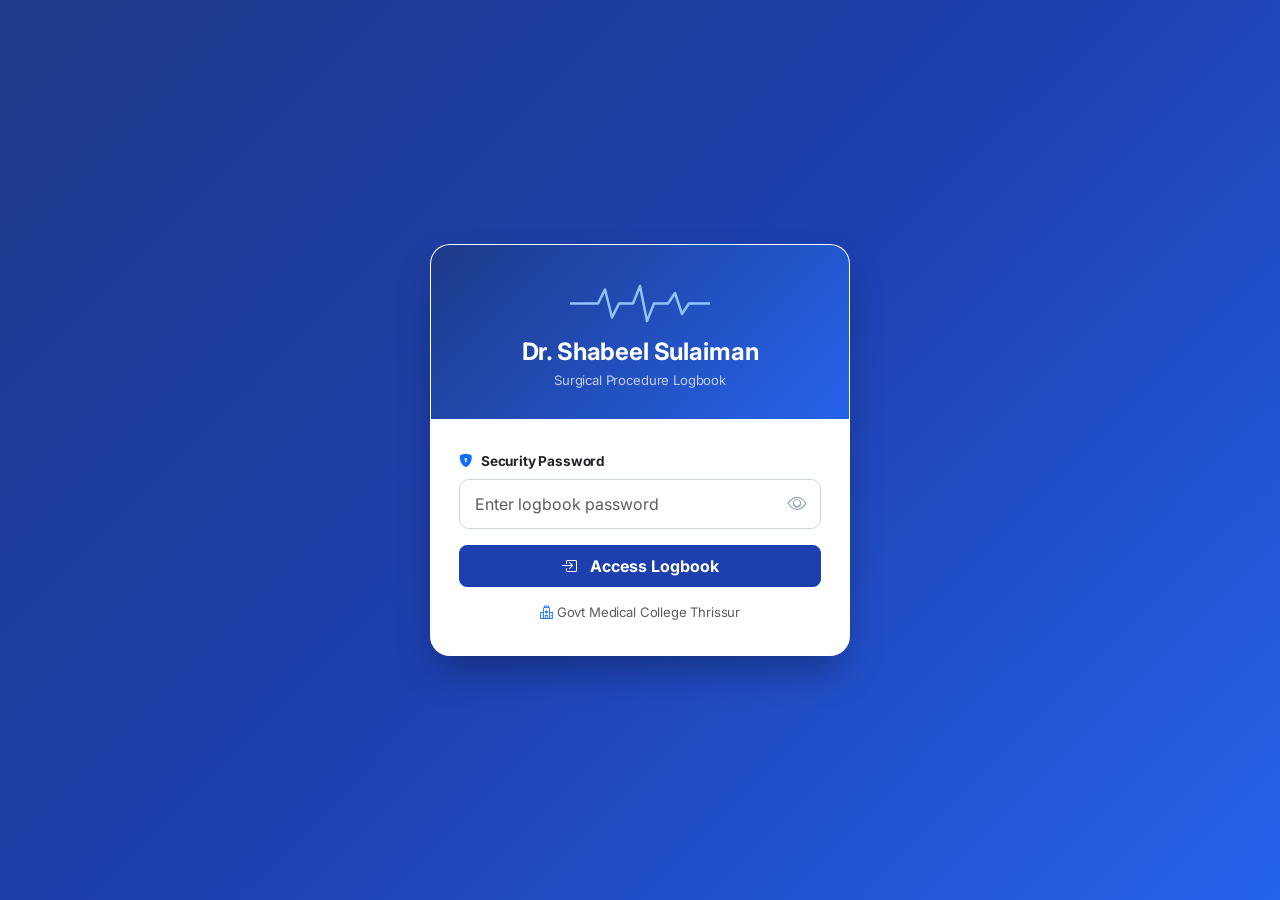
<file: index.html>
<!DOCTYPE html>
<html lang="en">
<head>
    <meta charset="UTF-8">
    <meta name="viewport" content="width=device-width, initial-scale=1.0, maximum-scale=1.0, user-scalable=no">
    <title>Dr. Shabeel Sulaiman's Logbook - Surgical Procedure Log</title>
    
    <!-- Google Fonts: Inter (Best Mobile UI Font) -->
    <link rel="preconnect" href="https://fonts.googleapis.com">
    <link rel="preconnect" href="https://fonts.gstatic.com" crossorigin>
    <link href="https://fonts.googleapis.com/css2?family=Inter:wght@400;500;600;700;800&display=swap" rel="stylesheet">
    
    <!-- Bootstrap CSS -->
    <link href="https://cdn.jsdelivr.net/npm/bootstrap@5.3.0/dist/css/bootstrap.min.css" rel="stylesheet">
    <!-- Bootstrap Icons -->
    <link rel="stylesheet" href="https://cdn.jsdelivr.net/npm/bootstrap-icons@1.11.0/font/bootstrap-icons.css">
    <!-- Custom CSS -->
    <link rel="stylesheet" href="styles.css">
</head>
<body>
    <!-- Authentication Check -->
    <script>
        // Check if user is authenticated
        if (sessionStorage.getItem('authenticated') !== 'true') {
            window.location.href = 'login.html';
        }
        
        // Logout function
        function logout() {
            sessionStorage.removeItem('authenticated');
            window.location.href = 'login.html';
        }
        
        // Prevent back button after logout
        window.addEventListener('pageshow', function(event) {
            if (event.persisted || sessionStorage.getItem('authenticated') !== 'true') {
                window.location.href = 'login.html';
            }
        });
    </script>
    
    <!-- Top Navigation Bar -->
    <nav class="navbar navbar-expand-lg navbar-dark bg-primary">
        <div class="container-fluid container-xl">
            <a class="navbar-brand text-white" href="#" onclick="showView('home')">
                <i class="bi bi-clipboard2-pulse-fill me-2"></i>
                <span>Dr. Shabeel's Logbook</span>
            </a>
            
            <div class="d-flex align-items-center gap-2">
                <!-- Institution Badge -->
                <span id="navInstitutionBadge" class="institution-pill" onclick="changeInstitution()" title="Click to switch institution">
                    <i class="bi bi-hospital-fill"></i>
                    <span id="navInstitutionText">Yenepoya Medical College</span>
                    <i class="bi bi-chevron-down" style="font-size: 0.65rem;"></i>
                </span>

                <!-- Category Badge -->
                <span id="navCategoryBadge" class="category-pill" onclick="changeCategory()" title="Click to switch category">
                    <i class="bi bi-tag-fill"></i>
                    <span id="navCategoryText">Major</span>
                    <i class="bi bi-chevron-down" style="font-size: 0.65rem;"></i>
                </span>
                
                <button class="navbar-toggler border-0" type="button" data-bs-toggle="collapse" data-bs-target="#navbarNav">
                    <span class="navbar-toggler-icon"></span>
                </button>
            </div>
            
            <div class="collapse navbar-collapse" id="navbarNav">
                <ul class="navbar-nav ms-auto align-items-lg-center mt-2 mt-lg-0">
                    <li class="nav-item">
                        <a class="nav-link text-white" href="#" onclick="showView('home')">
                            <i class="bi bi-house-door-fill me-1"></i>Home
                        </a>
                    </li>
                    <li class="nav-item">
                        <a class="nav-link text-white" href="#" onclick="showView('add')">
                            <i class="bi bi-plus-circle me-1"></i>Add Procedure
                        </a>
                    </li>
                    <li class="nav-item">
                        <a class="nav-link text-white" href="#" onclick="showView('records')">
                            <i class="bi bi-journal-medical me-1"></i>Records
                        </a>
                    </li>
                    <li class="nav-item">
                        <a class="nav-link text-white" href="#" onclick="showPrintRangeModal()">
                            <i class="bi bi-printer me-1"></i>Print Report
                        </a>
                    </li>
                    <li class="nav-item">
                        <a class="nav-link text-white" href="#" onclick="changeInstitution()">
                            <i class="bi bi-hospital me-1"></i>Institution
                        </a>
                    </li>
                    <li class="nav-item">
                        <a class="nav-link text-white" href="#" onclick="changeCategory()">
                            <i class="bi bi-arrow-repeat me-1"></i>Category
                        </a>
                    </li>
                    <li class="nav-item ms-lg-2">
                        <button class="btn btn-sm btn-outline-light w-100 mt-2 mt-lg-0" onclick="logout()">
                            <i class="bi bi-box-arrow-right me-1"></i>Logout
                        </button>
                    </li>
                </ul>
            </div>
        </div>
    </nav>

    <!-- Main Content Container -->
    <div class="container-xl mt-3 mt-md-4" id="mainContent">

        <!-- ========================================== -->
        <!-- VIEW 1: HOME / LANDING DASHBOARD           -->
        <!-- ========================================== -->
        <section id="view-home" class="view-section">
            <!-- Hero Welcome Card -->
            <div class="hero-card">
                <div class="row align-items-center">
                    <div class="col-md-7">
                        <div class="d-flex align-items-center gap-2 mb-2">
                            <span class="badge bg-white text-primary fw-bold px-2 py-1">Department of Urology</span>
                            <span class="badge bg-info text-white fw-bold px-2 py-1">Surgical Logbook</span>
                        </div>
                        <h3 class="fw-bold mb-1">Dr. Shabeel Sulaiman</h3>
                        <p class="text-white-50 mb-3 small">Track, manage, and print your surgical and clinical procedure records.</p>
                        
                        <div class="d-flex flex-wrap gap-2">
                            <div class="bg-white bg-opacity-10 rounded-3 px-3 py-2 border border-white border-opacity-25 cursor-pointer" onclick="changeInstitution()" role="button">
                                <small class="text-white-50 d-block" style="font-size: 0.72rem;">SELECTED INSTITUTION</small>
                                <strong class="text-white"><i class="bi bi-hospital me-1 text-warning"></i><span id="heroInstitutionText">Yenepoya Medical College</span> <i class="bi bi-pencil-square ms-1 small"></i></strong>
                            </div>
                            
                            <div class="bg-white bg-opacity-10 rounded-3 px-3 py-2 border border-white border-opacity-25 cursor-pointer" onclick="changeCategory()" role="button">
                                <small class="text-white-50 d-block" style="font-size: 0.72rem;">SELECTED CATEGORY</small>
                                <strong class="text-white"><i class="bi bi-tag-fill me-1 text-warning"></i><span id="heroCategoryText">Major Procedures</span> <i class="bi bi-pencil-square ms-1 small"></i></strong>
                            </div>
                        </div>
                    </div>

                    <div class="col-md-5 mt-3 mt-md-0">
                        <div class="row g-2 text-dark">
                            <div class="col-6">
                                <div class="bg-white rounded-3 p-3 text-center shadow-sm">
                                    <div class="fs-4 fw-bold text-primary" id="heroTotalCount">0</div>
                                    <small class="text-muted fw-semibold">Total Logged</small>
                                </div>
                            </div>
                            <div class="col-6">
                                <div class="bg-white rounded-3 p-3 text-center shadow-sm">
                                    <div class="fs-4 fw-bold text-success" id="heroIndCount">0</div>
                                    <small class="text-muted fw-semibold">Independent</small>
                                </div>
                            </div>
                            <div class="col-6">
                                <div class="bg-white rounded-3 p-3 text-center shadow-sm">
                                    <div class="fs-4 fw-bold text-info" id="heroSupCount">0</div>
                                    <small class="text-muted fw-semibold">Supervised</small>
                                </div>
                            </div>
                            <div class="col-6">
                                <div class="bg-white rounded-3 p-3 text-center shadow-sm">
                                    <div class="fs-4 fw-bold text-warning" id="heroAsstCount">0</div>
                                    <small class="text-muted fw-semibold">Assisted</small>
                                </div>
                            </div>
                        </div>
                    </div>
                </div>
            </div>

            <!-- Action Tiles Grid -->
            <div class="row g-3 mb-4">
                <!-- Action 1: Add Log -->
                <div class="col-md-6 col-lg-4">
                    <div class="action-card action-card-add" onclick="showView('add')">
                        <div class="d-flex align-items-center gap-3">
                            <div class="action-card-icon icon-add">
                                <i class="bi bi-plus-circle-fill"></i>
                            </div>
                            <div class="flex-grow-1">
                                <div class="action-card-title mb-1">
                                    <span>Add Procedure Log</span>
                                    <i class="bi bi-arrow-right-short fs-3 text-success"></i>
                                </div>
                                <span class="action-card-badge badge-add">
                                    <i class="bi bi-lightning-fill text-warning"></i> Fast Log Entry
                                </span>
                            </div>
                        </div>
                    </div>
                </div>

                <!-- Action 2: Show Records -->
                <div class="col-md-6 col-lg-4">
                    <div class="action-card action-card-records" onclick="showView('records')">
                        <div class="d-flex align-items-center gap-3">
                            <div class="action-card-icon icon-records">
                                <i class="bi bi-journal-medical"></i>
                            </div>
                            <div class="flex-grow-1">
                                <div class="action-card-title mb-1">
                                    <span>Show Records</span>
                                    <i class="bi bi-arrow-right-short fs-3 text-primary"></i>
                                </div>
                                <span class="action-card-badge badge-records">
                                    <i class="bi bi-folder2-open"></i> <span id="badgeRecordCount">View Records</span>
                                </span>
                            </div>
                        </div>
                    </div>
                </div>

                <!-- Action 3: Print Reports -->
                <div class="col-md-6 col-lg-4">
                    <div class="action-card action-card-print" onclick="showPrintRangeModal()">
                        <div class="d-flex align-items-center gap-3">
                            <div class="action-card-icon icon-print">
                                <i class="bi bi-printer-fill"></i>
                            </div>
                            <div class="flex-grow-1">
                                <div class="action-card-title mb-1">
                                    <span>Print Reports</span>
                                    <i class="bi bi-arrow-right-short fs-3 text-info"></i>
                                </div>
                                <span class="action-card-badge badge-print">
                                    <i class="bi bi-file-earmark-pdf-fill text-danger"></i> PDF & A4 Prints
                                </span>
                            </div>
                        </div>
                    </div>
                </div>

                <!-- Action 4: Select Institute -->
                <div class="col-md-6 col-lg-6">
                    <div class="action-card action-card-inst" onclick="changeInstitution()">
                        <div class="d-flex align-items-center gap-3">
                            <div class="action-card-icon icon-inst">
                                <i class="bi bi-hospital-fill"></i>
                            </div>
                            <div class="flex-grow-1">
                                <div class="action-card-title mb-1">
                                    <span>Select Institution</span>
                                    <i class="bi bi-pencil-square fs-6 text-indigo" style="color: #4338ca;"></i>
                                </div>
                                <span class="action-card-badge badge-inst">
                                    <i class="bi bi-geo-alt-fill text-primary"></i> <strong id="actionCardInstName">Yenepoya Medical College</strong>
                                </span>
                            </div>
                        </div>
                    </div>
                </div>

                <!-- Action 5: Switch Category -->
                <div class="col-md-6 col-lg-6">
                    <div class="action-card action-card-cat" onclick="changeCategory()">
                        <div class="d-flex align-items-center gap-3">
                            <div class="action-card-icon icon-cat">
                                <i class="bi bi-arrow-repeat"></i>
                            </div>
                            <div class="flex-grow-1">
                                <div class="action-card-title mb-1">
                                    <span>Switch Category</span>
                                    <i class="bi bi-arrow-repeat fs-6 text-warning" style="color: #b45309;"></i>
                                </div>
                                <span class="action-card-badge badge-cat">
                                    <i class="bi bi-tag-fill text-warning"></i> <strong id="actionCardCatName">Major Procedures</strong>
                                </span>
                            </div>
                        </div>
                    </div>
                </div>
            </div>
        </section>


        <!-- ========================================== -->
        <!-- VIEW 2: ADD / EDIT PROCEDURE FORM          -->
        <!-- ========================================== -->
        <section id="view-add" class="view-section d-none mb-4 mb-md-5">
            <!-- Context Header Banner -->
            <div class="context-strip">
                <div class="d-flex align-items-center flex-wrap gap-2">
                    <button type="button" class="btn btn-sm btn-outline-secondary" onclick="showView('home')">
                        <i class="bi bi-arrow-left me-1"></i>Home Dashboard
                    </button>
                    <span class="text-muted">|</span>
                    <span class="institution-pill" onclick="changeInstitution()" title="Click to change institution">
                        <i class="bi bi-hospital-fill"></i>
                        <span id="formInstitutionText">Yenepoya Medical College</span>
                        <i class="bi bi-pencil-square ms-1" style="font-size: 0.7rem;"></i>
                    </span>
                    <span class="category-pill" onclick="changeCategory()" title="Click to change category">
                        <i class="bi bi-tag-fill"></i>
                        <span id="formCategoryText">Major Procedure</span>
                        <i class="bi bi-pencil-square ms-1" style="font-size: 0.7rem;"></i>
                    </span>
                </div>
                <div>
                    <button type="button" class="btn btn-sm btn-outline-primary" onclick="showView('records')">
                        <i class="bi bi-journal-medical me-1"></i>View All Records
                    </button>
                </div>
            </div>

            <div class="row">
                <div class="col-lg-10 col-xl-9 mx-auto">
                    <div class="card shadow-sm patient-record">
                        <div class="card-header bg-success text-white d-flex justify-content-between align-items-center">
                            <h5 class="mb-0 fw-bold fs-6 fs-md-5">
                                <i class="bi bi-plus-square-fill me-2"></i>
                                Log <span class="category-label">Procedure</span> Record
                            </h5>
                            <span class="badge bg-white text-success fw-bold px-2 py-1" style="font-size: 0.75rem;">Fast Entry</span>
                        </div>
                        
                        <div class="card-body p-3 p-md-4">
                            <!-- Edit Mode Banner -->
                            <div id="editBanner" class="alert alert-warning border-warning d-flex justify-content-between align-items-center mb-3 d-none">
                                <div>
                                    <i class="bi bi-pencil-square me-2 fs-5"></i>
                                    <strong>Editing Record:</strong> <span id="editBannerPatientName" class="fw-bold"></span>
                                    <span class="badge bg-secondary ms-2" id="editBannerId"></span>
                                </div>
                                <button type="button" class="btn btn-outline-dark btn-sm" onclick="cancelEdit()">
                                    <i class="bi bi-x-circle me-1"></i>Cancel Edit
                                </button>
                            </div>

                            <form id="procedureForm">
                                <input type="hidden" id="category" name="category" value="Major">
                                <input type="hidden" id="editingRecordId" name="editingRecordId" value="">
                                
                                <div class="row g-2 g-md-3">
                                    <div class="col-12 col-md-6 mb-2 mb-md-3">
                                        <label for="patientName" class="form-label">
                                            <i class="bi bi-person text-primary"></i>Patient Name
                                        </label>
                                        <input type="text" class="form-control" id="patientName" placeholder="Full name" autocomplete="off">
                                    </div>
                                    
                                    <div class="col-6 col-md-3 mb-2 mb-md-3">
                                        <label for="patientAge" class="form-label">
                                            <i class="bi bi-calendar-event text-primary"></i>Age *
                                        </label>
                                        <input type="number" inputmode="numeric" class="form-control" id="patientAge" min="0" max="150" required placeholder="Years">
                                    </div>
                                    
                                    <div class="col-6 col-md-3 mb-2 mb-md-3">
                                        <label for="patientSex" class="form-label">
                                            <i class="bi bi-gender-ambiguous text-primary"></i>Sex *
                                        </label>
                                        <select class="form-select" id="patientSex" required>
                                            <option value="">Select</option>
                                            <option value="Male">Male</option>
                                            <option value="Female">Female</option>
                                            <option value="Other">Other</option>
                                        </select>
                                    </div>
                                </div>
                                
                                <div class="row g-2 g-md-3">
                                    <div class="col-12 col-md-6 mb-2 mb-md-3">
                                        <label for="ipNumber" class="form-label">
                                            <i class="bi bi-hash text-primary"></i>IP / Inpatient No. *
                                        </label>
                                        <input type="text" class="form-control" id="ipNumber" required placeholder="e.g. 5582462" autocomplete="off">
                                    </div>

                                    <div class="col-12 col-md-6 mb-2 mb-md-3">
                                        <label for="procedureDate" class="form-label">
                                            <i class="bi bi-calendar-check text-primary"></i>Procedure Date *
                                        </label>
                                        <input type="date" class="form-control" id="procedureDate" required>
                                    </div>
                                </div>

                                <div class="mb-2 mb-md-3">
                                    <label for="diagnosis" class="form-label">
                                        <i class="bi bi-clipboard2-pulse text-primary"></i>Diagnosis *
                                    </label>
                                    <input type="text" class="form-control" id="diagnosis" list="diagnosisList" required placeholder="Type or select diagnosis..." autocomplete="off">
                                    <datalist id="diagnosisList">
                                        <option value="Right RCC"></option>
                                        <option value="Left RCC"></option>
                                        <option value="Right Proximal Ureteric Calculus"></option>
                                        <option value="Right Mid Ureteric Calculus"></option>
                                        <option value="Right Distal Ureteric Calculus"></option>
                                        <option value="Left Proximal Ureteric Calculus"></option>
                                        <option value="Left Mid Ureteric Calculus"></option>
                                        <option value="Left Distal Ureteric Calculus"></option>
                                        <option value="Ca Bladder"></option>
                                        <option value="Prostatomegaly"></option>
                                    </datalist>
                                </div>

                                <div class="mb-3">
                                    <label for="procedureDone" class="form-label">
                                        <i class="bi bi-activity text-primary"></i>Procedure Done *
                                    </label>
                                    <input type="text" class="form-control" id="procedureDone" list="procedureList" required placeholder="Type or select procedure..." autocomplete="off">
                                    <datalist id="procedureList">
                                        <option value="Right Radical Nephrectomy"></option>
                                        <option value="Left Radical Nephrectomy"></option>
                                        <option value="Right URSL + Dj Stenting"></option>
                                        <option value="Left URSL + Dj Stenting"></option>
                                        <option value="Right PCNL"></option>
                                        <option value="Left PCNL"></option>
                                        <option value="TURP"></option>
                                        <option value="T.U.R.B.T"></option>
                                    </datalist>
                                </div>

                                <!-- Performance Status Selector -->
                                <div class="mb-3">
                                    <label class="form-label">
                                        <i class="bi bi-check2-square text-primary"></i>Performance Status <small class="text-muted">(Tap all that apply)</small>
                                    </label>
                                    <div class="row g-2">
                                        <div class="col-6 col-md-3">
                                            <label class="status-tile" id="tileObserved" for="observed">
                                                <input class="form-check-input" type="checkbox" id="observed" value="yes" onchange="toggleTileStyle('observed')">
                                                <div>
                                                    <div class="fw-bold text-info"><i class="bi bi-eye me-1"></i>Observed</div>
                                                </div>
                                            </label>
                                        </div>
                                        <div class="col-6 col-md-3">
                                            <label class="status-tile" id="tileAssisted" for="assisted">
                                                <input class="form-check-input" type="checkbox" id="assisted" value="yes" onchange="toggleTileStyle('assisted')">
                                                <div>
                                                    <div class="fw-bold text-warning"><i class="bi bi-hand-thumbs-up me-1"></i>Assisted</div>
                                                </div>
                                            </label>
                                        </div>
                                        <div class="col-6 col-md-3">
                                            <label class="status-tile" id="tileSupervised" for="performedUnderSupervision">
                                                <input class="form-check-input" type="checkbox" id="performedUnderSupervision" value="yes" onchange="toggleTileStyle('performedUnderSupervision')">
                                                <div>
                                                    <div class="fw-bold text-primary" style="font-size: 0.9em;"><i class="bi bi-person-check me-1"></i>Performed under supervision</div>
                                                </div>
                                            </label>
                                        </div>
                                        <div class="col-6 col-md-3">
                                            <label class="status-tile" id="tileIndependent" for="independentlyPerformed">
                                                <input class="form-check-input" type="checkbox" id="independentlyPerformed" value="yes" onchange="toggleTileStyle('independentlyPerformed')">
                                                <div>
                                                    <div class="fw-bold text-success"><i class="bi bi-person-check-fill me-1"></i>Independent</div>
                                                </div>
                                            </label>
                                        </div>
                                    </div>
                                </div>

                                <div class="row g-2 g-md-3">
                                    <div class="col-12 col-md-6 mb-2 mb-md-3">
                                        <label for="hospital" class="form-label">
                                            <i class="bi bi-hospital text-primary"></i>Hospital / Institution
                                        </label>
                                        <input type="text" class="form-control" id="hospital" placeholder="Hospital name">
                                    </div>

                                    <div class="col-12 col-md-6 mb-2 mb-md-3">
                                        <label for="remarks" class="form-label">
                                            <i class="bi bi-chat-left-text text-primary"></i>Remarks / Notes
                                        </label>
                                        <input type="text" class="form-control" id="remarks" placeholder="Optional notes, size, findings">
                                    </div>
                                </div>

                                <div class="d-grid gap-2 d-md-flex justify-content-md-end mt-3">
                                    <button type="button" id="cancelEditBtn" class="btn btn-secondary d-none" onclick="cancelEdit()">
                                        <i class="bi bi-x-circle me-1"></i>Cancel Edit
                                    </button>
                                    <button type="reset" id="resetBtn" class="btn btn-light border" onclick="cancelEdit()">
                                        <i class="bi bi-arrow-clockwise me-1"></i>Reset
                                    </button>
                                    <button type="submit" id="submitBtn" class="btn btn-success px-4 py-2">
                                        <i class="bi bi-save me-1" id="submitBtnIcon"></i><span id="submitBtnText">Save Procedure</span>
                                    </button>
                                </div>
                            </form>
                        </div>
                    </div>
                </div>
            </div>
        </section>


        <!-- ========================================== -->
        <!-- VIEW 3: PROCEDURE RECORDS FEED & TABLE     -->
        <!-- ========================================== -->
        <section id="view-records" class="view-section d-none mb-5">
            <!-- Context Header Banner -->
            <div class="context-strip">
                <div class="d-flex align-items-center flex-wrap gap-2">
                    <button type="button" class="btn btn-sm btn-outline-secondary" onclick="showView('home')">
                        <i class="bi bi-arrow-left me-1"></i>Home Dashboard
                    </button>
                    <button type="button" class="btn btn-sm btn-success" onclick="showView('add')">
                        <i class="bi bi-plus-circle me-1"></i>Add Log
                    </button>
                </div>

                <div class="d-flex align-items-center flex-wrap gap-2">
                    <!-- Institution Filter Dropdown -->
                    <div class="d-flex align-items-center gap-1">
                        <span class="small fw-bold text-muted"><i class="bi bi-hospital"></i></span>
                        <select class="form-select form-select-sm" id="recordsFilterInstitution" onchange="filterRecordsByInstitution(this.value)" style="width: auto; max-width: 200px;">
                            <option value="All">All Institutions</option>
                            <option value="Yenepoya Medical College">Yenepoya Medical College</option>
                            <option value="Yenepoya Training Period">Yenepoya Training Period</option>
                            <option value="Thrissur Medical College">Thrissur Medical College</option>
                            <option value="Calicut Medical College">Calicut Medical College</option>
                        </select>
                    </div>

                    <!-- Category Filter Dropdown -->
                    <div class="d-flex align-items-center gap-1">
                        <span class="small fw-bold text-muted"><i class="bi bi-tag"></i></span>
                        <select class="form-select form-select-sm" id="recordsFilterCategory" onchange="filterRecordsByCategory(this.value)" style="width: auto;">
                            <option value="Major">Major</option>
                            <option value="Minor">Minor</option>
                            <option value="All">All</option>
                        </select>
                    </div>
                </div>
            </div>

            <!-- Summary Stats Metrics Strip -->
            <div class="row g-2 mb-3 mb-md-4" id="statsRow">
                <div class="col-6 col-md-3">
                    <div class="stat-card" onclick="filterByRole('all')" id="statCardAll">
                        <div class="stat-icon bg-primary text-white">
                            <i class="bi bi-collection-fill"></i>
                        </div>
                        <div>
                            <div class="stat-number text-primary" id="statTotalCount">0</div>
                            <div class="stat-label">Total Logged</div>
                        </div>
                    </div>
                </div>
                <div class="col-6 col-md-3">
                    <div class="stat-card" onclick="filterByRole('independent')" id="statCardInd">
                        <div class="stat-icon" style="background: #d1fae5; color: #059669;">
                            <i class="bi bi-person-check-fill"></i>
                        </div>
                        <div>
                            <div class="stat-number" style="color: #059669;" id="statIndCount">0</div>
                            <div class="stat-label">Independent</div>
                        </div>
                    </div>
                </div>
                <div class="col-6 col-md-3">
                    <div class="stat-card" onclick="filterByRole('supervised')" id="statCardSup">
                        <div class="stat-icon" style="background: #dbeafe; color: #1d4ed8;">
                            <i class="bi bi-person-badge-fill"></i>
                        </div>
                        <div>
                            <div class="stat-number" style="color: #1d4ed8;" id="statSupCount">0</div>
                            <div class="stat-label">Supervised</div>
                        </div>
                    </div>
                </div>
                <div class="col-6 col-md-3">
                    <div class="stat-card" onclick="filterByRole('assisted')" id="statCardAsst">
                        <div class="stat-icon" style="background: #fef3c7; color: #b45309;">
                            <i class="bi bi-hand-thumbs-up-fill"></i>
                        </div>
                        <div>
                            <div class="stat-number" style="color: #b45309;" id="statAsstCount">0</div>
                            <div class="stat-label">Assisted</div>
                        </div>
                    </div>
                </div>
            </div>

            <!-- Records Card -->
            <div class="row">
                <div class="col-12">
                    <div class="card shadow-sm patient-record">
                        <div class="card-header bg-info text-white d-flex justify-content-between align-items-center flex-wrap gap-2">
                            <div class="d-flex align-items-center gap-2">
                                <h5 class="mb-0 fw-bold fs-6 fs-md-5">
                                    <i class="bi bi-journal-medical me-1"></i>
                                    <span class="category-label">Procedure</span> Records
                                </h5>
                                <span id="recordCountBadge" class="badge bg-white text-info fw-bold"></span>
                            </div>
                            
                            <div class="d-flex gap-2 align-items-center flex-grow-1 flex-md-grow-0 justify-content-end">
                                <!-- Search Box -->
                                <div class="input-group input-group-sm" style="max-width: 260px;">
                                    <span class="input-group-text bg-white border-end-0"><i class="bi bi-search text-muted"></i></span>
                                    <input type="text" class="form-control border-start-0 ps-0" id="searchInput" placeholder="Search records..." autocomplete="off">
                                </div>
                                
                                <!-- Refresh Button -->
                                <button class="btn btn-light btn-sm flex-shrink-0" onclick="loadRecords()" title="Refresh database">
                                    <i class="bi bi-arrow-clockwise"></i>
                                </button>
                                
                                <!-- View Mode Toggle (Mobile / Desktop) -->
                                <div class="btn-group btn-group-sm" id="viewModeToggle">
                                    <button type="button" class="btn btn-light active" id="btnViewCards" onclick="switchViewMode('cards')" title="Card View">
                                        <i class="bi bi-grid-fill"></i>
                                    </button>
                                    <button type="button" class="btn btn-light" id="btnViewTable" onclick="switchViewMode('table')" title="Table View">
                                        <i class="bi bi-table"></i>
                                    </button>
                                </div>
                            </div>
                        </div>
                        
                        <div class="card-body p-2 p-md-3">
                            <!-- Mobile Feed Cards Container -->
                            <div id="mobileRecordsContainer" class="d-block">
                                <!-- Mobile cards rendered here via JavaScript -->
                            </div>

                            <!-- Desktop Table Container -->
                            <div class="table-responsive d-none" id="tableContainer">
                                <table class="table table-hover align-middle" id="recordsTable">
                                    <thead class="table-light">
                                        <tr>
                                            <th>Date</th>
                                            <th>Name</th>
                                            <th>Age</th>
                                            <th>Sex</th>
                                            <th>IP No.</th>
                                            <th>Diagnosis</th>
                                            <th>Procedure Done</th>
                                            <th class="text-center">Obs</th>
                                            <th class="text-center">Asst</th>
                                            <th class="text-center">Sup</th>
                                            <th class="text-center">Ind</th>
                                            <th class="text-center">Actions</th>
                                        </tr>
                                    </thead>
                                    <tbody id="recordsTableBody">
                                        <!-- Table rows rendered here via JavaScript -->
                                    </tbody>
                                </table>
                            </div>

                            <!-- Empty State -->
                            <div id="noRecords" class="text-center text-muted py-5" style="display: none;">
                                <i class="bi bi-folder-x fs-1 text-muted"></i>
                                <p class="mt-2 fw-semibold">No procedure records found</p>
                            </div>
                        </div>
                    </div>
                </div>
            </div>
        </section>

        <!-- ========================================== -->
        <!-- VIEW 4: DEDICATED PRINT PREVIEW VIEW       -->
        <!-- ========================================== -->
        <section id="view-printpreview" class="view-section d-none mb-4 mb-md-5">
            <!-- Context & Action Bar for Mobile & Desktop -->
            <div class="card border-0 shadow-sm mb-3 bg-white no-print">
                <div class="card-body p-2 p-md-3 d-flex flex-wrap align-items-center justify-content-between gap-2">
                    <div class="d-flex align-items-center gap-2">
                        <button type="button" class="btn btn-outline-secondary btn-sm px-3 fw-bold" onclick="showView('home')">
                            <i class="bi bi-arrow-left me-1"></i> Back
                        </button>
                        <h6 class="fw-bold mb-0 text-primary d-none d-sm-inline">
                            <i class="bi bi-file-earmark-medical-fill me-1 text-warning"></i>Official Logbook Report
                        </h6>
                    </div>
                    <div class="d-flex align-items-center gap-2">
                        <button type="button" class="btn btn-outline-primary btn-sm" onclick="downloadCurrentPreviewWord()" title="Download as Word Document">
                            <i class="bi bi-file-earmark-word-fill me-1"></i> Word
                        </button>
                        <button type="button" class="btn btn-outline-primary btn-sm" onclick="downloadCurrentPreviewHtml()">
                            <i class="bi bi-download me-1"></i> HTML
                        </button>
                        <button type="button" class="btn btn-success fw-bold px-3 shadow-sm d-flex align-items-center gap-1" onclick="executeNativePrint()">
                            <i class="bi bi-printer-fill"></i> <span>Print / Save as PDF</span>
                        </button>
                    </div>
                </div>
            </div>

            <!-- In-Page A4 Sheet Preview -->
            <div id="pagePrintPreviewContent" class="bg-white p-3 p-md-4 rounded shadow-sm border mx-auto mb-4" style="max-width: 210mm; min-height: 297mm; font-size: 11.5px;">
                <!-- Full rendered document will be injected here -->
            </div>

            <!-- Bottom Print Button for Mobile Easy Reach -->
            <div class="text-center pb-5 no-print">
                <button type="button" class="btn btn-success btn-lg fw-bold px-5 shadow" onclick="executeNativePrint()">
                    <i class="bi bi-printer-fill me-2"></i> Print / Save as PDF
                </button>
            </div>
        </section>
    </div>

    <!-- Sticky Bottom Navigation Bar for Mobile -->
    <div class="mobile-bottom-nav d-md-none">
        <a href="#" class="mobile-nav-item" onclick="showView('home')">
            <i class="bi bi-house-door-fill text-primary"></i>
            <span>Home</span>
        </a>
        <a href="#" class="mobile-nav-item" onclick="showView('add')">
            <i class="bi bi-plus-circle-fill text-success"></i>
            <span>Add</span>
        </a>
        <a href="#" class="mobile-nav-item" onclick="showView('records')">
            <i class="bi bi-journal-medical text-primary"></i>
            <span>Records</span>
        </a>
        <a href="#" class="mobile-nav-item" onclick="showPrintRangeModal()">
            <i class="bi bi-printer text-info"></i>
            <span>Print</span>
        </a>
        <a href="#" class="mobile-nav-item" onclick="changeInstitution()">
            <i class="bi bi-hospital text-indigo" style="color: #4338ca;"></i>
            <span>Hospital</span>
        </a>
    </div>

    <!-- ========================================== -->
    <!-- MODALS                                     -->
    <!-- ========================================== -->

    <!-- 1. Institution Selector Modal -->
    <div class="modal fade" id="institutionModal" tabindex="-1">
        <div class="modal-dialog modal-dialog-centered">
            <div class="modal-content shadow-lg border-0">
                <div class="modal-header text-white" style="background: linear-gradient(135deg, #3730a3 0%, #4f46e5 100%);">
                    <h5 class="modal-title fw-bold">
                        <i class="bi bi-hospital me-2"></i>Select Medical Institution
                    </h5>
                    <button type="button" class="btn-close btn-close-white" data-bs-dismiss="modal"></button>
                </div>
                <div class="modal-body p-3 p-md-4">
                    <p class="text-muted small mb-3">Choose the active hospital institution for logging and filtering records:</p>
                    
                    <div class="d-grid gap-2">
                        <button class="btn btn-outline-primary p-3 text-start d-flex align-items-center justify-content-between border-2" onclick="selectInstitution('Yenepoya Medical College')">
                            <div>
                                <i class="bi bi-hospital-fill me-2 fs-4 text-primary"></i>
                                <strong class="fs-6 d-block text-dark">Yenepoya Medical College</strong>
                                <small class="text-muted">YMC Mangalore (Default Logbook)</small>
                            </div>
                            <i class="bi bi-chevron-right text-muted"></i>
                        </button>

                        <button class="btn btn-outline-secondary p-3 text-start d-flex align-items-center justify-content-between border-2" onclick="selectInstitution('Yenepoya Training Period')">
                            <div>
                                <i class="bi bi-award-fill me-2 fs-4 text-indigo" style="color: #4f46e5;"></i>
                                <strong class="fs-6 d-block text-dark">Yenepoya Training Period</strong>
                                <small class="text-muted">Training & Fellowship Duration</small>
                            </div>
                            <i class="bi bi-chevron-right text-muted"></i>
                        </button>

                        <button class="btn btn-outline-success p-3 text-start d-flex align-items-center justify-content-between border-2" onclick="selectInstitution('Thrissur Medical College')">
                            <div>
                                <i class="bi bi-building me-2 fs-4 text-success"></i>
                                <strong class="fs-6 d-block text-dark">Thrissur Medical College</strong>
                                <small class="text-muted">Govt Medical College, Thrissur (GMC Thrissur)</small>
                            </div>
                            <i class="bi bi-chevron-right text-muted"></i>
                        </button>

                        <button class="btn btn-outline-info p-3 text-start d-flex align-items-center justify-content-between border-2" onclick="selectInstitution('Calicut Medical College')">
                            <div>
                                <i class="bi bi-building-fill me-2 fs-4 text-info"></i>
                                <strong class="fs-6 d-block text-dark">Calicut Medical College</strong>
                                <small class="text-muted">Govt Medical College, Kozhikode / Calicut (GMC Calicut)</small>
                            </div>
                            <i class="bi bi-chevron-right text-muted"></i>
                        </button>
                    </div>
                </div>
            </div>
        </div>
    </div>

    <!-- 2. Category Selector Modal -->
    <div class="modal fade" id="categoryModal" tabindex="-1">
        <div class="modal-dialog modal-dialog-centered">
            <div class="modal-content shadow-lg border-0">
                <div class="modal-header bg-primary text-white">
                    <h5 class="modal-title fw-bold">
                        <i class="bi bi-clipboard2-pulse me-2"></i>Select Procedure Category
                    </h5>
                    <button type="button" class="btn-close btn-close-white" data-bs-dismiss="modal"></button>
                </div>
                <div class="modal-body text-center py-4 px-3">
                    <p class="text-muted mb-4">Choose which logbook records you want to view and manage:</p>
                    <div class="d-grid gap-3 col-md-10 mx-auto">
                        <button class="btn btn-outline-primary btn-lg p-3 text-start d-flex align-items-center justify-content-between" onclick="selectCategory('Major')">
                            <div>
                                <i class="bi bi-heart-pulse-fill me-2 fs-4 text-primary"></i>
                                <span class="fw-bold text-dark">Major Procedures</span>
                                <div class="text-muted small">Surgeries, RIRS, URSL, TURP, Nephrectomy</div>
                            </div>
                            <i class="bi bi-chevron-right fs-5"></i>
                        </button>
                        <button class="btn btn-outline-secondary btn-lg p-3 text-start d-flex align-items-center justify-content-between" onclick="selectCategory('Minor')">
                            <div>
                                <i class="bi bi-bandaid-fill me-2 fs-4 text-info"></i>
                                <span class="fw-bold text-dark">Minor Procedures</span>
                                <div class="text-muted small">Biopsy, Catheterization, Drainage, Dressing</div>
                            </div>
                            <i class="bi bi-chevron-right fs-5"></i>
                        </button>
                    </div>
                </div>
            </div>
        </div>
    </div>

    <!-- 3. Success Modal -->
    <div class="modal fade" id="successModal" tabindex="-1">
        <div class="modal-dialog modal-dialog-centered">
            <div class="modal-content shadow-lg border-0">
                <div class="modal-header bg-success text-white">
                    <h5 class="modal-title fw-bold">
                        <i class="bi bi-check-circle-fill me-2"></i>Success
                    </h5>
                    <button type="button" class="btn-close btn-close-white" data-bs-dismiss="modal"></button>
                </div>
                <div class="modal-body py-4 text-center">
                    <i class="bi bi-check2-circle text-success fs-1 mb-2 d-block"></i>
                    <p id="successMessage" class="fs-6 fw-semibold mb-0">Procedure record saved successfully!</p>
                </div>
                <div class="modal-footer justify-content-center">
                    <button type="button" class="btn btn-success px-4" data-bs-dismiss="modal">OK</button>
                </div>
            </div>
        </div>
    </div>

    <!-- 4. Procedure Details Modal -->
    <div class="modal fade" id="procedureModal" tabindex="-1">
        <div class="modal-dialog modal-lg modal-dialog-centered modal-dialog-scrollable">
            <div class="modal-content shadow-lg border-0">
                <div class="modal-header bg-primary text-white">
                    <h5 class="modal-title fw-bold">
                        <i class="bi bi-person-badge-fill me-2"></i>Procedure Details
                    </h5>
                    <button type="button" class="btn-close btn-close-white" data-bs-dismiss="modal"></button>
                </div>
                <div class="modal-body p-3 p-md-4" id="procedureDetails">
                    <!-- Procedure details will be loaded here -->
                </div>
                <div class="modal-footer d-flex justify-content-between flex-wrap gap-2 bg-light">
                    <button type="button" class="btn btn-outline-danger" id="modalDeleteBtn" onclick="deleteRecordFromModal()">
                        <i class="bi bi-trash me-1"></i>Delete Record
                    </button>
                    <div class="d-flex gap-2">
                        <button type="button" class="btn btn-secondary" data-bs-dismiss="modal">Close</button>
                        <button type="button" class="btn btn-warning" id="modalEditBtn" onclick="editRecordFromModal()">
                            <i class="bi bi-pencil-square me-1"></i>Edit Record
                        </button>
                        <button type="button" class="btn btn-primary" onclick="printRecord()">
                            <i class="bi bi-printer me-1"></i>Print Record
                        </button>
                    </div>
                </div>
            </div>
        </div>
    </div>

    <!-- 5. Print Date Range Modal -->
    <div class="modal fade" id="printRangeModal" tabindex="-1">
        <div class="modal-dialog modal-dialog-centered">
            <div class="modal-content shadow-lg border-0">
                <div class="modal-header bg-info text-white">
                    <h5 class="modal-title fw-bold">
                        <i class="bi bi-printer-fill me-2"></i>Generate PDF Report
                    </h5>
                    <button type="button" class="btn-close btn-close-white" data-bs-dismiss="modal"></button>
                </div>
                <div class="modal-body p-3 p-md-4">
                    <form id="printRangeForm">
                        <div class="mb-3">
                            <label for="printInstitution" class="form-label">
                                <i class="bi bi-hospital text-primary"></i>Medical Institution
                            </label>
                            <select class="form-select" id="printInstitution">
                                <option value="Yenepoya Medical College" selected>Yenepoya Medical College (YMC Mangalore)</option>
                                <option value="Yenepoya Training Period">Yenepoya Training Period</option>
                                <option value="Thrissur Medical College">Thrissur Medical College (GMC Thrissur)</option>
                                <option value="Calicut Medical College">Calicut Medical College (GMC Calicut)</option>
                                <option value="All">All Institutions</option>
                            </select>
                        </div>
                        <div class="mb-3">
                            <label for="printCategory" class="form-label">
                                <i class="bi bi-tag text-primary"></i>Procedure Category
                            </label>
                            <select class="form-select" id="printCategory">
                                <option value="Major">Major Procedures</option>
                                <option value="Minor">Minor Procedures</option>
                                <option value="All">All Procedures</option>
                            </select>
                        </div>
                        <div class="row g-2 mb-3">
                            <div class="col-6">
                                <label for="printStartDate" class="form-label">
                                    <i class="bi bi-calendar-event text-primary"></i>Start Date
                                </label>
                                <input type="date" class="form-control" id="printStartDate" required>
                            </div>
                            <div class="col-6">
                                <label for="printEndDate" class="form-label">
                                    <i class="bi bi-calendar-event text-primary"></i>End Date
                                </label>
                                <input type="date" class="form-control" id="printEndDate" required>
                            </div>
                        </div>
                        <div class="mb-3">
                            <label for="printFormat" class="form-label">
                                <i class="bi bi-file-earmark-text text-primary"></i>Print Format
                            </label>
                            <select class="form-select" id="printFormat">
                                <option value="detailed">Detailed Report (Full medical records)</option>
                                <option value="summary">Summary Report (Patient list + summary)</option>
                                <option value="compact">Compact Table List (Logbook sheet)</option>
                            </select>
                        </div>
                        <div class="form-check mb-2">
                            <input class="form-check-input" type="checkbox" id="includeEmptyFields" checked>
                            <label class="form-check-label small" for="includeEmptyFields">
                                Include remarks & empty fields in report
                            </label>
                        </div>
                        <div class="form-check mb-2">
                            <input class="form-check-input" type="checkbox" id="hidePatientNames">
                            <label class="form-check-label small text-danger fw-bold" for="hidePatientNames">
                                Hide Patient Names (Privacy Mode)
                            </label>
                        </div>
                    </form>
                </div>
                <div class="modal-footer bg-light">
                    <button type="button" class="btn btn-secondary" data-bs-dismiss="modal">Cancel</button>
                    <button type="button" class="btn btn-info text-white" onclick="printDateRange()">
                        <i class="bi bi-file-earmark-pdf me-1"></i>Generate PDF Report
                    </button>
                </div>
            </div>
        </div>
    </div>

    <!-- 6. Print Preview Modal (Mobile & Desktop) -->
    <div class="modal fade" id="printPreviewModal" tabindex="-1" aria-labelledby="printPreviewModalLabel" aria-hidden="true">
        <div class="modal-dialog modal-fullscreen-md-down modal-xl modal-dialog-scrollable">
            <div class="modal-content shadow-lg border-0">
                <div class="modal-header bg-primary text-white py-2 px-3">
                    <div class="d-flex align-items-center gap-2">
                        <i class="bi bi-file-earmark-medical-fill fs-5 text-warning"></i>
                        <h5 class="modal-title fw-bold fs-6 mb-0" id="printPreviewModalLabel">Official Logbook Report</h5>
                    </div>
                    <div class="d-flex align-items-center gap-2">
                        <button type="button" class="btn btn-success btn-sm fw-bold px-3 shadow-sm d-flex align-items-center gap-1" onclick="executeNativePrint()" title="Print or Save as PDF">
                            <i class="bi bi-printer-fill"></i> <span>Print / Save PDF</span>
                        </button>
                        <button type="button" class="btn-close btn-close-white ms-1" data-bs-dismiss="modal" aria-label="Close"></button>
                    </div>
                </div>
                <div class="modal-body p-2 p-md-4 bg-light">
                    <!-- Clean action bar -->
                    <div class="alert alert-light border shadow-sm py-2 px-3 mb-3 d-flex align-items-center justify-content-between flex-wrap gap-2">
                        <div class="d-flex align-items-center gap-2">
                            <i class="bi bi-info-circle-fill text-primary"></i>
                            <span class="small">Tap <strong>"Print / Save PDF"</strong> &rarr; Choose <em>"Save as PDF"</em> (Android) or pinch-zoom (iPhone) to share / save.</span>
                        </div>
                        <div class="d-flex gap-2">
                            <button type="button" class="btn btn-outline-secondary btn-sm" onclick="downloadCurrentPreviewWord()" title="Download as Word Document">
                                <i class="bi bi-file-earmark-word-fill me-1"></i> Word
                            </button>
                            <button type="button" class="btn btn-outline-secondary btn-sm" onclick="downloadCurrentPreviewHtml()" title="Download standalone offline report">
                                <i class="bi bi-download me-1"></i> HTML
                            </button>
                            <button type="button" class="btn btn-primary btn-sm fw-bold px-3 shadow-sm" onclick="executeNativePrint()">
                                <i class="bi bi-printer-fill me-1"></i> Print / Save PDF
                            </button>
                        </div>
                    </div>
                    
                    <!-- Document preview sheet -->
                    <div id="printPreviewContent" class="bg-white p-3 p-md-4 rounded shadow-sm border" style="max-width: 210mm; margin: 0 auto; min-height: 297mm; font-size: 11.5px;">
                        <!-- Rendered report injected here -->
                    </div>
                </div>
                <div class="modal-footer bg-white py-2 px-3 justify-content-between">
                    <button type="button" class="btn btn-outline-secondary btn-sm" data-bs-dismiss="modal">Close</button>
                    <div class="d-flex gap-2">
                        <button type="button" class="btn btn-outline-primary btn-sm" onclick="downloadCurrentPreviewWord()" title="Download as Word Document">
                            <i class="bi bi-file-earmark-word-fill me-1"></i> Word
                        </button>
                        <button type="button" class="btn btn-outline-primary btn-sm" onclick="downloadCurrentPreviewHtml()">
                            <i class="bi bi-download me-1"></i> HTML
                        </button>
                        <button type="button" class="btn btn-primary btn-sm fw-bold px-4 shadow-sm" onclick="executeNativePrint()">
                            <i class="bi bi-printer-fill me-1"></i> Print / Save PDF
                        </button>
                    </div>
                </div>
            </div>
        </div>
    </div>

    <!-- Hidden In-Page Print Container -->
    <div id="printContainer"></div>

    <!-- Bootstrap JS -->
    <script src="https://cdn.jsdelivr.net/npm/bootstrap@5.3.0/dist/js/bootstrap.bundle.min.js"></script>
    <!-- Custom JavaScript -->
    <script src="script.js"></script>
</body>
</html>
</file>
<file: styles.css>
/* Clean Healthcare Design System for Dr. Shabeel Sulaiman's Logbook */
@import url('https://fonts.googleapis.com/css2?family=Inter:wght@400;500;600;700;800&display=swap');

:root {
    --primary: #1e40af;
    --primary-light: #2563eb;
    --primary-dark: #1e3a8a;
    --primary-bg: #eff6ff;
    
    --success: #059669;
    --success-bg: #ecfdf5;
    --success-border: #a7f3d0;
    
    --warning: #d97706;
    --warning-bg: #fffbeb;
    --warning-border: #fde68a;
    
    --info: #0284c7;
    --info-bg: #f0f9ff;
    --info-border: #bae6fd;
    
    --danger: #dc2626;
    --danger-bg: #fef2f2;
    
    --bg-body: #f8fafc;
    --card-bg: #ffffff;
    --border-color: #e2e8f0;
    --text-main: #0f172a;
    --text-muted: #64748b;
    
    --radius-sm: 8px;
    --radius-md: 12px;
    --radius-lg: 16px;
    --radius-full: 9999px;
    
    --shadow-sm: 0 1px 3px 0 rgba(0, 0, 0, 0.07);
    --shadow-md: 0 4px 6px -1px rgba(0, 0, 0, 0.08), 0 2px 4px -2px rgba(0, 0, 0, 0.05);
    --shadow-lg: 0 10px 25px -3px rgba(0, 0, 0, 0.1), 0 4px 6px -4px rgba(0, 0, 0, 0.05);
}

* {
    box-sizing: border-box;
    -webkit-tap-highlight-color: transparent;
}

body {
    font-family: 'Inter', -apple-system, BlinkMacSystemFont, "SF Pro Text", "Segoe UI", Roboto, Helvetica, Arial, sans-serif;
    background-color: var(--bg-body);
    color: var(--text-main);
    min-height: 100vh;
    padding-bottom: 5.5rem;
    line-height: 1.5;
    font-size: 15px;
    letter-spacing: -0.011em;
    -webkit-font-smoothing: antialiased;
    -moz-osx-font-smoothing: grayscale;
}

/* Header & Navbar */
.navbar {
    background: linear-gradient(135deg, #1e3a8a 0%, #1e40af 100%) !important;
    padding: 0.75rem 1rem;
    box-shadow: var(--shadow-md);
    position: sticky;
    top: 0;
    z-index: 1020;
}

.navbar-brand {
    font-weight: 700;
    font-size: 1.15rem;
    letter-spacing: -0.02em;
    display: flex;
    align-items: center;
}

.nav-link {
    font-weight: 600;
    font-size: 0.9rem;
    padding: 0.5rem 0.85rem !important;
    border-radius: var(--radius-sm);
    transition: all 0.2s ease;
}

.nav-link:hover {
    background-color: rgba(255, 255, 255, 0.15);
    transform: translateY(-1px);
}

/* Category & Institution Badges */
.category-pill {
    background: #fef08a;
    color: #854d0e;
    font-weight: 700;
    font-size: 0.78rem;
    padding: 0.35rem 0.7rem;
    border-radius: var(--radius-full);
    display: inline-flex;
    align-items: center;
    gap: 0.35rem;
    box-shadow: var(--shadow-sm);
    cursor: pointer;
    transition: all 0.2s ease;
}
.category-pill:hover {
    background: #fde047;
    transform: translateY(-1px);
}

.institution-pill {
    background: #e0e7ff;
    color: #3730a3;
    font-weight: 700;
    font-size: 0.78rem;
    padding: 0.35rem 0.7rem;
    border-radius: var(--radius-full);
    display: inline-flex;
    align-items: center;
    gap: 0.35rem;
    box-shadow: var(--shadow-sm);
    cursor: pointer;
    transition: all 0.2s ease;
}
.institution-pill:hover {
    background: #c7d2fe;
    transform: translateY(-1px);
}

/* Hero Welcome Card */
.hero-card {
    background: linear-gradient(135deg, #1e3a8a 0%, #1e40af 50%, #2563eb 100%);
    color: white;
    border-radius: var(--radius-lg);
    padding: 1.5rem;
    margin-bottom: 1.5rem;
    box-shadow: var(--shadow-md);
    position: relative;
    overflow: hidden;
}

.hero-card::after {
    content: '';
    position: absolute;
    right: -20px;
    bottom: -20px;
    width: 160px;
    height: 160px;
    background: radial-gradient(circle, rgba(255,255,255,0.15) 0%, rgba(255,255,255,0) 70%);
    border-radius: 50%;
    pointer-events: none;
}

/* Dashboard Action Cards (Compact & Animated) */
.action-card {
    background: #ffffff;
    border: 1.5px solid var(--border-color);
    border-radius: var(--radius-lg);
    padding: 1.1rem 1.25rem;
    cursor: pointer;
    transition: all 0.25s cubic-bezier(0.16, 1, 0.3, 1);
    position: relative;
    overflow: hidden;
    height: 100%;
    box-shadow: var(--shadow-sm);
}

.action-card:hover {
    transform: translateY(-4px);
    box-shadow: 0 10px 25px -5px rgba(0, 0, 0, 0.08), 0 8px 10px -6px rgba(0, 0, 0, 0.04);
}

.action-card:active {
    transform: scale(0.98);
}

.action-card-add:hover { border-color: #10b981; }
.action-card-records:hover { border-color: #3b82f6; }
.action-card-print:hover { border-color: #06b6d4; }
.action-card-inst:hover { border-color: #6366f1; }
.action-card-cat:hover { border-color: #f59e0b; }

.action-card-icon {
    width: 50px;
    height: 50px;
    border-radius: 14px;
    display: flex;
    align-items: center;
    justify-content: center;
    font-size: 1.6rem;
    flex-shrink: 0;
    transition: transform 0.3s cubic-bezier(0.34, 1.56, 0.64, 1);
}

.action-card:hover .action-card-icon {
    transform: scale(1.12);
}

.icon-add { background: #ecfdf5; color: #059669; }
.action-card-add:hover .icon-add { transform: scale(1.15) rotate(90deg); }

.icon-records { background: #eff6ff; color: #1e40af; }
.action-card-records:hover .icon-records { transform: scale(1.15) translateY(-2px); }

.icon-print { background: #f0f9ff; color: #0284c7; }
.action-card-print:hover .icon-print { transform: scale(1.15); animation: printPulse 0.6s infinite alternate ease-in-out; }

.icon-inst { background: #e0e7ff; color: #4338ca; }
.action-card-inst:hover .icon-inst { transform: scale(1.15) rotate(-5deg); }

.icon-cat { background: #fef3c7; color: #b45309; }
.action-card-cat:hover .icon-cat { transform: scale(1.15) rotate(180deg); }

@keyframes printPulse {
    0% { transform: scale(1.12) translateY(0); }
    100% { transform: scale(1.18) translateY(-3px); }
}

.action-card-title {
    font-size: 1.05rem;
    font-weight: 700;
    color: var(--text-main);
    display: flex;
    align-items: center;
    justify-content: space-between;
}

.action-card-badge {
    font-size: 0.75rem;
    font-weight: 600;
    padding: 0.22rem 0.55rem;
    border-radius: var(--radius-full);
    display: inline-flex;
    align-items: center;
    gap: 0.3rem;
}

.badge-add { background: #d1fae5; color: #065f46; }
.badge-records { background: #dbeafe; color: #1e40af; }
.badge-print { background: #cffafe; color: #155e75; }
.badge-inst { background: #e0e7ff; color: #3730a3; }
.badge-cat { background: #fef3c7; color: #92400e; }

/* Context Strip */
.context-strip {
    background: #ffffff;
    border: 1px solid var(--border-color);
    border-radius: var(--radius-md);
    padding: 0.75rem 1rem;
    display: flex;
    align-items: center;
    justify-content: space-between;
    flex-wrap: wrap;
    gap: 0.5rem;
    margin-bottom: 1.25rem;
    box-shadow: var(--shadow-sm);
}

/* Cards & Containers */
.card {
    background: var(--card-bg);
    border: 1px solid var(--border-color);
    border-radius: var(--radius-lg);
    box-shadow: var(--shadow-md);
    transition: all 0.2s ease;
    overflow: hidden;
}

.card-header {
    border-bottom: 1px solid var(--border-color);
    padding: 1rem 1.25rem;
    font-weight: 700;
}

.card-header.bg-primary {
    background: linear-gradient(135deg, #1e40af 0%, #2563eb 100%) !important;
}

.card-header.bg-success {
    background: linear-gradient(135deg, #065f46 0%, #059669 100%) !important;
}

.card-header.bg-info {
    background: linear-gradient(135deg, #0369a1 0%, #0284c7 100%) !important;
}

/* Stat Cards / Metric Strip */
.stat-card {
    background: white;
    border: 1px solid var(--border-color);
    border-radius: var(--radius-md);
    padding: 0.75rem 1rem;
    display: flex;
    align-items: center;
    gap: 0.75rem;
    cursor: pointer;
    transition: all 0.2s ease;
    box-shadow: var(--shadow-sm);
    user-select: none;
}

.stat-card:hover, .stat-card.active {
    border-color: var(--primary);
    transform: translateY(-2px);
    box-shadow: var(--shadow-md);
}

.stat-icon {
    width: 40px;
    height: 40px;
    border-radius: var(--radius-md);
    display: flex;
    align-items: center;
    justify-content: center;
    font-size: 1.25rem;
}

.stat-number {
    font-size: 1.4rem;
    font-weight: 800;
    line-height: 1;
    letter-spacing: -0.03em;
}

.stat-label {
    font-size: 0.74rem;
    font-weight: 600;
    color: var(--text-muted);
    text-transform: uppercase;
    letter-spacing: 0.05em;
    margin-top: 2px;
}

/* Form Controls & Inputs */
.form-label {
    font-weight: 600;
    font-size: 0.85rem;
    color: #334155;
    margin-bottom: 0.35rem;
    display: flex;
    align-items: center;
    gap: 0.25rem;
}

.form-control, .form-select {
    border-radius: var(--radius-sm);
    border: 1px solid #cbd5e1;
    padding: 0.65rem 0.85rem;
    font-size: 16px; /* Prevents auto-zoom on iOS */
    transition: all 0.2s ease;
    background-color: #ffffff;
}

.form-control:focus, .form-select:focus {
    border-color: var(--primary-light);
    box-shadow: 0 0 0 3px rgba(59, 130, 246, 0.2);
    outline: none;
}

/* Touch-friendly Status Selection Checkbox Tiles */
.status-tile {
    position: relative;
    border: 1.5px solid var(--border-color);
    border-radius: var(--radius-md);
    padding: 0.85rem 1rem;
    background: #ffffff;
    cursor: pointer;
    transition: all 0.2s ease;
    display: flex;
    align-items: center;
    gap: 0.75rem;
    user-select: none;
    min-height: 52px;
}

.status-tile:hover {
    border-color: #94a3b8;
    background: #f8fafc;
}

.status-tile .form-check-input {
    width: 1.25rem;
    height: 1.25rem;
    margin-top: 0;
    cursor: pointer;
}

.status-tile.active-observed {
    background: #ecfeff;
    border-color: #06b6d4;
    color: #0e7490;
}

.status-tile.active-assisted {
    background: #fffbeb;
    border-color: #f59e0b;
    color: #b45309;
}

.status-tile.active-supervised {
    background: #eff6ff;
    border-color: #3b82f6;
    color: #1d4ed8;
}

.status-tile.active-independent {
    background: #ecfdf5;
    border-color: #10b981;
    color: #047857;
}

/* Buttons */
.btn {
    border-radius: var(--radius-sm);
    font-weight: 600;
    padding: 0.6rem 1.25rem;
    font-size: 0.9rem;
    transition: all 0.2s ease;
    display: inline-flex;
    align-items: center;
    justify-content: center;
    gap: 0.35rem;
}

.btn:active {
    transform: scale(0.97);
}

.btn-primary {
    background-color: var(--primary);
    border-color: var(--primary);
}

.btn-primary:hover {
    background-color: var(--primary-dark);
    border-color: var(--primary-dark);
}

/* Mobile Procedure Cards Feed */
.mobile-card {
    background: #ffffff;
    border: 1px solid var(--border-color);
    border-radius: var(--radius-md);
    padding: 1rem;
    margin-bottom: 0.85rem;
    box-shadow: var(--shadow-sm);
    transition: all 0.2s ease;
    position: relative;
}

.mobile-card:hover {
    border-color: #cbd5e1;
    box-shadow: var(--shadow-md);
}

.mobile-card-header {
    display: flex;
    justify-content: space-between;
    align-items: flex-start;
    margin-bottom: 0.5rem;
}

.mobile-patient-name {
    font-weight: 700;
    font-size: 1.05rem;
    color: #0f172a;
    line-height: 1.2;
}

.mobile-date-badge {
    font-size: 0.75rem;
    font-weight: 600;
    color: #64748b;
    background: #f1f5f9;
    padding: 0.2rem 0.5rem;
    border-radius: var(--radius-sm);
    white-space: nowrap;
}

.mobile-procedure-title {
    font-weight: 700;
    font-size: 0.95rem;
    color: #1e40af;
    margin-bottom: 0.35rem;
    display: flex;
    align-items: center;
    gap: 0.35rem;
}

.mobile-diagnosis {
    font-size: 0.85rem;
    color: #475569;
    margin-bottom: 0.6rem;
    background: #f8fafc;
    padding: 0.4rem 0.6rem;
    border-radius: var(--radius-sm);
    border-left: 3px solid #3b82f6;
}

.role-chip {
    font-size: 0.75rem;
    font-weight: 700;
    padding: 0.25rem 0.6rem;
    border-radius: var(--radius-full);
    display: inline-flex;
    align-items: center;
    gap: 0.25rem;
}

.role-chip-ind {
    background: #d1fae5;
    color: #065f46;
}

.role-chip-sup {
    background: #dbeafe;
    color: #1e40af;
}

.role-chip-asst {
    background: #fef3c7;
    color: #92400e;
}

.role-chip-obs {
    background: #cffafe;
    color: #155e75;
}

.mobile-card-footer {
    display: flex;
    justify-content: space-between;
    align-items: center;
    border-top: 1px dashed #e2e8f0;
    padding-top: 0.65rem;
    margin-top: 0.65rem;
}

.mobile-meta-info {
    font-size: 0.75rem;
    color: #64748b;
    font-weight: 500;
}

/* Desktop Table Enhancements */
.table {
    margin-bottom: 0;
    font-size: 0.9rem;
}

.table thead th {
    background-color: #f1f5f9;
    color: #475569;
    font-weight: 700;
    font-size: 0.8rem;
    text-transform: uppercase;
    letter-spacing: 0.04em;
    padding: 0.85rem 0.75rem;
    border-bottom: 2px solid #cbd5e1;
    white-space: nowrap;
}

.table tbody td {
    padding: 0.85rem 0.75rem;
    vertical-align: middle;
    border-bottom: 1px solid #f1f5f9;
}

.table tbody tr:hover {
    background-color: #f8fafc;
}

/* Sticky Mobile Bottom Navigation Bar */
.mobile-bottom-nav {
    position: fixed;
    bottom: 0;
    left: 0;
    right: 0;
    background: #ffffff;
    border-top: 1px solid var(--border-color);
    display: flex;
    justify-content: space-around;
    padding: 0.45rem 0.25rem;
    box-shadow: 0 -4px 15px rgba(0, 0, 0, 0.06);
    z-index: 1030;
}

.mobile-nav-item {
    display: flex;
    flex-direction: column;
    align-items: center;
    justify-content: center;
    color: #64748b;
    text-decoration: none;
    font-size: 0.68rem;
    font-weight: 600;
    padding: 0.25rem 0.4rem;
    border-radius: var(--radius-sm);
    transition: all 0.2s ease;
    flex: 1;
    text-align: center;
}

.mobile-nav-item i {
    font-size: 1.25rem;
    margin-bottom: 2px;
}

.mobile-nav-item.active, .mobile-nav-item:active {
    color: var(--primary);
}

/* Print Optimization (Mobile & Desktop) */
#printContainer {
    display: none;
}

@media print {
    @page {
        size: A4 portrait;
        margin: 8mm 10mm;
    }
    
    *, *::before, *::after {
        box-shadow: none !important;
        text-shadow: none !important;
    }
    
    html, body {
        background: #ffffff !important;
        color: #1e293b !important;
        margin: 0 !important;
        padding: 0 !important;
        width: 100% !important;
        height: auto !important;
        overflow: visible !important;
    }
    
    /* Hide all modals, backdrops, navbars, and interactive UI */
    .modal, .modal-backdrop, .modal-open, .navbar, .mobile-bottom-nav, .context-strip, .btn, #viewModeToggle, .toast-container, .no-print {
        display: none !important;
        visibility: hidden !important;
    }
    
    body > *:not(#printContainer) {
        display: none !important;
    }
    
    #printContainer {
        display: block !important;
        position: relative !important;
        left: 0 !important;
        top: 0 !important;
        width: 100% !important;
        max-width: 100% !important;
        margin: 0 !important;
        padding: 0 !important;
        background: #ffffff !important;
        visibility: visible !important;
    }
    
    #printContainer * {
        visibility: visible !important;
    }
}
</file>
